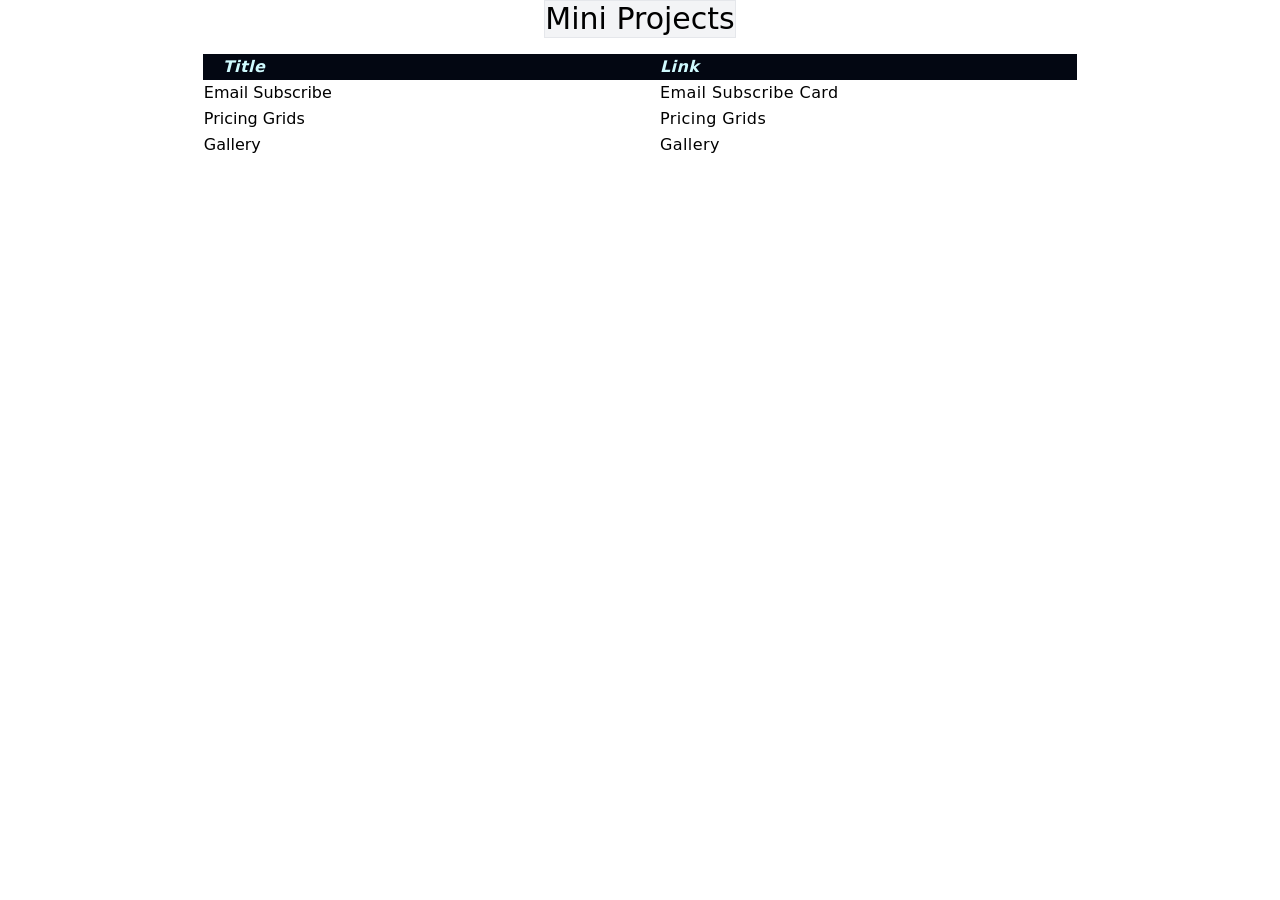
<file: index.html>
<!DOCTYPE html>
<html lang="en">
  <head>
    <meta charset="UTF-8" />
    <meta name="viewport" content="width=device-width, initial-scale=1.0" />
    <title>Mini projects</title>
    <link rel="stylesheet" href="./styles/output.css" />
    <link
      rel="shortcut icon"
      href="./assets/favicon-32x32.png"
      type="image/x-icon"
    />
  </head>

  <body class="bg-white">
    <h1>Mini Projects</h1>
    <main>
      <table class="home-table">
        <thead>
          <th class="home-th">Title</th>
          <th class="home-th">Link</th>
        </thead>
        <tr>
          <td>Email Subscribe</td>
          <td class="home-td">
            <a href="./html/subscribe.html">Email Subscribe Card</a>
          </td>
        </tr>
        <tr>
          <td>Pricing Grids</td>
          <td class="home-td">
            <a href="./html/pricing.html">Pricing Grids</a>
          </td>
        </tr>
        <tr>
          <td>Gallery</td>
          <td class="home-td">
            <a href="./html/gallery.html">Gallery</a>
          </td>
        </tr>
      </table>
    </main>
  </body>
</html>
</file>
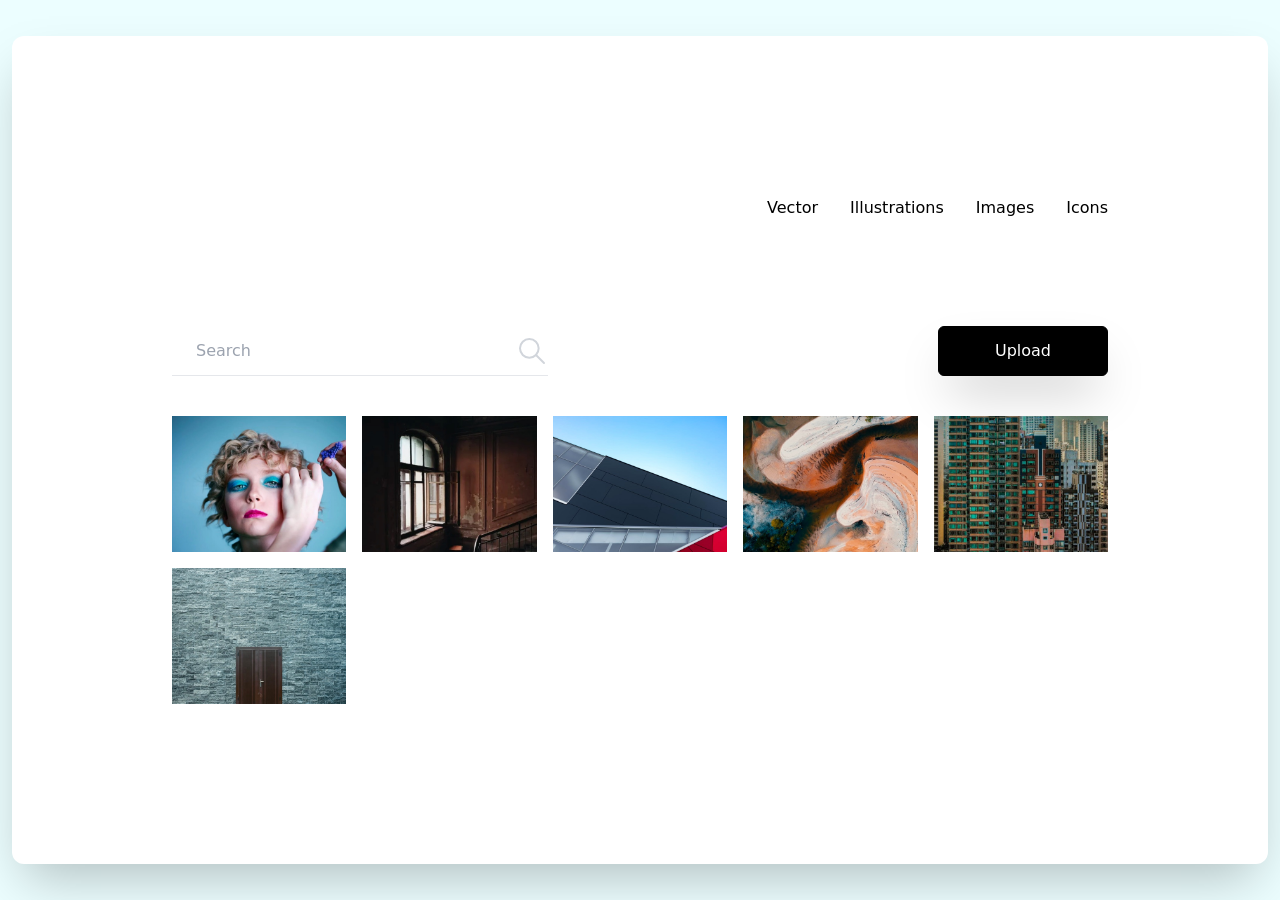
<file: html/gallery.html>
<!DOCTYPE html>
<html lang="en">
  <head>
    <meta charset="UTF-8" />
    <meta name="viewport" content="width=device-width, initial-scale=1.0" />
    <title>Gallery</title>
    <link rel="stylesheet" href="../styles/output.css" />
    <link
      rel="shortcut icon"
      href="../assets/favicon-32x32.png"
      type="image/x-icon"
    />
  </head>
  <body>
    <!-- Global container -->
    <div class="flex items-center justify-center min-h-screen bg-cyan-50">
      <!-- Card container -->
      <div class="bg-white p-6 m-3 space-y-10 shadow-2xl rounded-xl md:p-40">
        <!-- Menu container -->
        <div
          class="flex flex-col items-center justify-center space-y-3 md:flex-row md:space-y-0 md:space-x-8 md:mb-24 md:justify-end"
        >
          <!-- Menu Items -->
          <div class="group">
            <a href="#">Vector</a>
            <div
              class="mx-2 mt-2 duration-500 border-b-2 opacity-0 border-black group-hover:opacity-100"
            ></div>
          </div>
          <div class="group">
            <a href="#">Illustrations</a>
            <div
              class="mx-2 mt-2 duration-500 border-b-2 opacity-0 border-black group-hover:opacity-100"
            ></div>
          </div>
          <div class="group">
            <a href="#">Images</a>
            <div
              class="mx-2 mt-2 duration-500 border-b-2 opacity-0 border-black group-hover:opacity-100"
            ></div>
          </div>
          <div class="group">
            <a href="#">Icons</a>
            <div
              class="mx-2 mt-2 duration-500 border-b-2 opacity-0 border-black group-hover:opacity-100"
            ></div>
          </div>
        </div>
        <!-- Search container -->
        <div
          class="flex flex-col justify-between space-y-5 md:flex-row md:space-y-0"
        >
          <!-- input and SVG container -->
          <div class="flex justify-between border-b">
            <input
              type="text"
              class="ml-6 border-none md:w-80 placeholder:font-thin focus:outline-none"
              placeholder="Search"
            />
            <button>
              <svg
                xmlns="http://www.w3.org/2000/svg"
                class="w-8 text-gray-300 duration-200 hover:scale-110"
                viewBox="0 0 24 24"
                stroke-width="1.5"
                stroke="currentColor"
                fill="none"
                stroke-linecap="round"
                stroke-linejoin="round"
              >
                <path stroke="none" d="M0 0h24v24H0z" fill="none" />
                <circle cx="10" cy="10" r="7" />
                <line x1="21" y1="21" x2="15" y2="15" />
              </svg>
            </button>
          </div>
          <!-- upload button -->
          <button
            class="py-3 px-14 text lg font-normal text-white bg-black border border-black rounded-md shadow-2xl duration-200 hover:bg-white hover:text-black"
          >
            Upload
          </button>
        </div>
        <!-- Gallery Container -->
        <div class="grid gap-4 md:grid-cols-3 lg:grid-cols-4 xl:grid-cols-5">
          <!-- image 1 -->
          <div class="relative group">
            <img
              src="../assets/image-gallery/images/image1.jpg"
              alt=""
              class="w-72"
            />
            <div
              class="absolute bottom-0 right-0 left-0 p-2 px-4 text-white duration-500 bg-black opacity-0 group-hover:opacity-100 bg-opacity-40"
            >
              <div class="flex justify-between w-full">
                <div class="font-normal">
                  <p class="text-sm">Abstract Painting</p>
                  <p class="text-xs">245 likes - 34 shares</p>
                </div>
                <div class="flex items-center">
                  <img
                    src="../assets/image-gallery/images/bookmark.svg"
                    alt="bookmark"
                  />
                </div>
              </div>
            </div>
          </div>
          <!-- image 2 -->
          <div class="relative group">
            <img
              src="../assets/image-gallery/images/image2.jpg"
              alt=""
              class="w-72"
            />
            <div
              class="absolute bottom-0 right-0 left-0 p-2 px-4 text-white duration-500 bg-black opacity-0 group-hover:opacity-100 bg-opacity-30"
            >
              <div class="flex justify-between w-full">
                <div class="font-normal">
                  <p class="text-sm">Abstract Painting</p>
                  <p class="text-xs">245 likes - 34 shares</p>
                </div>
                <div class="flex items-center">
                  <img
                    src="../assets/image-gallery/images/bookmark.svg"
                    alt="bookmark"
                  />
                </div>
              </div>
            </div>
          </div>
          <!-- image 3 -->
          <div class="relative group">
            <img
              src="../assets/image-gallery/images/image3.jpg"
              alt=""
              class="w-72"
            />
            <div
              class="absolute bottom-0 right-0 left-0 p-2 px-4 text-white duration-500 bg-black opacity-0 group-hover:opacity-100 bg-opacity-40"
            >
              <div class="flex justify-between w-full">
                <div class="font-normal">
                  <p class="text-sm">Abstract Painting</p>
                  <p class="text-xs">245 likes - 34 shares</p>
                </div>
                <div class="flex items-center">
                  <img
                    src="../assets/image-gallery/images/bookmark.svg"
                    alt="bookmark"
                  />
                </div>
              </div>
            </div>
          </div>

          <!-- image 4 -->
          <div class="relative group">
            <img
              src="../assets/image-gallery/images/image4.jpg"
              alt=""
              class="w-72"
            />
            <div
              class="absolute bottom-0 right-0 left-0 p-2 px-4 text-white duration-500 bg-black opacity-0 group-hover:opacity-100 bg-opacity-40"
            >
              <div class="flex justify-between w-full">
                <div class="font-normal">
                  <p class="text-sm">Abstract Painting</p>
                  <p class="text-xs">245 likes - 34 shares</p>
                </div>
                <div class="flex items-center">
                  <img
                    src="../assets/image-gallery/images/bookmark.svg"
                    alt="bookmark"
                  />
                </div>
              </div>
            </div>
          </div>
          <!-- image 5 -->
          <div class="relative group">
            <img
              src="../assets/image-gallery/images/image5.jpg"
              alt=""
              class="w-72"
            />
            <div
              class="absolute bottom-0 right-0 left-0 p-2 px-4 text-white duration-500 bg-black opacity-0 group-hover:opacity-100 bg-opacity-40"
            >
              <div class="flex justify-between w-full">
                <div class="font-normal">
                  <p class="text-sm">Abstract Painting</p>
                  <p class="text-xs">245 likes - 34 shares</p>
                </div>
                <div class="flex items-center">
                  <img
                    src="../assets/image-gallery/images/bookmark.svg"
                    alt="bookmark"
                  />
                </div>
              </div>
            </div>
          </div>
          <!-- image 6 -->
          <div class="relative group">
            <img
              src="../assets/image-gallery/images/image6.jpg"
              alt=""
              class="w-72"
            />
            <div
              class="absolute bottom-0 right-0 left-0 p-2 px-4 text-white duration-500 bg-black opacity-0 group-hover:opacity-100 bg-opacity-40"
            >
              <div class="flex justify-between w-full">
                <div class="font-normal">
                  <p class="text-sm">Abstract Painting</p>
                  <p class="text-xs">245 likes - 34 shares</p>
                </div>
                <div class="flex items-center">
                  <img
                    src="../assets/image-gallery/images/bookmark.svg"
                    alt="bookmark"
                  />
                </div>
              </div>
            </div>
          </div>
        </div>
      </div>
    </div>
  </body>
</html>
</file>
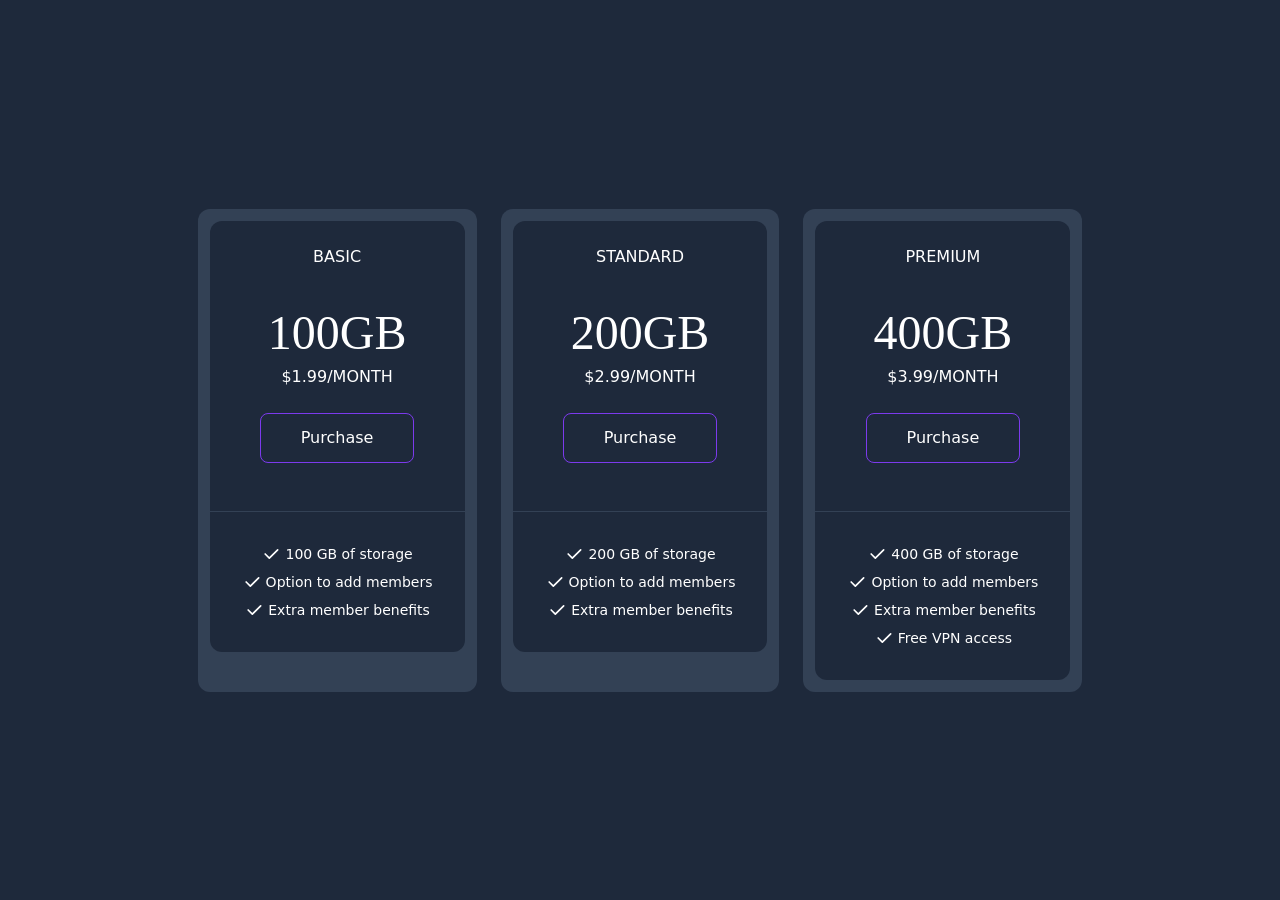
<file: html/pricing.html>
<!DOCTYPE html>
<html lang="en">
  <head>
    <meta charset="UTF-8" />
    <meta name="viewport" content="width=device-width, initial-scale=1.0" />
    <title>Mini projects</title>
    <link rel="stylesheet" href="../styles/output.css" />
    <link
      rel="shortcut icon"
      href="../assets/favicon-32x32.png"
      type="image/x-icon"
    />
  </head>

  <body>
    <div class="flex items-center justify-center min-h-screen bg-slate-800">
      <div
        class="flex flex-col my-6 space-y-6 md:space-y-0 md:space-x-6 md:flex-row md:my-0"
      >
        <!-- 100GB -->
        <div class="pricing-outline">
          <div class="p-6 mx-3 mt-3 rounded-t-xl bg-slate-800">
            <div class="text-center uppercase">Basic</div>
            <h2 class="mt-10 font-serif text-5xl text-center">100GB</h2>
            <div class="mt-2 text-center">$1.99/MONTH</div>
            <div class="flex justify-center">
              <a
                href=""
                class="inline-block px-10 py-3 my-6 text-center border border-violet-600 rounded-lg duration-200 hover:bg-violet-800"
                >Purchase</a
              >
            </div>
          </div>
          <!-- Border -->

          <div class="border-t border-slate-700"></div>
          <div class="p-8 mx-3 mb-3 rounded-b-xl bg-slate-800">
            <div class="flex flex-col space-y-2">
              <!-- Item 1 -->
              <div class="flex justify-center">
                <svg
                  xmlns="http://www.w3.org/2000/svg"
                  class="w-5 h-5"
                  viewBox="0 0 24 24"
                  stroke-width="2"
                  stroke="currentColor"
                  fill="none"
                  stroke-linecap="round"
                  stroke-linejoin="round"
                >
                  <path stroke="none" d="M0 0h24v24H0z" fill="none" />
                  <path d="M5 12l5 5l10 -10" />
                </svg>
                <span class="text-sm ml-1">100 GB of storage</span>
              </div>
              <!-- Item 2 -->
              <div class="flex justify-center">
                <svg
                  xmlns="http://www.w3.org/2000/svg"
                  class="w-5 h-5"
                  viewBox="0 0 24 24"
                  stroke-width="2"
                  stroke="currentColor"
                  fill="none"
                  stroke-linecap="round"
                  stroke-linejoin="round"
                >
                  <path stroke="none" d="M0 0h24v24H0z" fill="none" />
                  <path d="M5 12l5 5l10 -10" />
                </svg>
                <span class="text-sm ml-1">Option to add members</span>
              </div>
              <!-- Item 3 -->
              <div class="flex justify-center">
                <svg
                  xmlns="http://www.w3.org/2000/svg"
                  class="w-5 h-5"
                  viewBox="0 0 24 24"
                  stroke-width="2"
                  stroke="currentColor"
                  fill="none"
                  stroke-linecap="round"
                  stroke-linejoin="round"
                >
                  <path stroke="none" d="M0 0h24v24H0z" fill="none" />
                  <path d="M5 12l5 5l10 -10" />
                </svg>
                <span class="text-sm ml-1">Extra member benefits</span>
              </div>
            </div>
          </div>
        </div>
        <!-- 200GB -->
        <div class="pricing-outline">
          <div class="p-6 mx-3 mt-3 rounded-t-xl bg-slate-800">
            <div class="text-center uppercase">Standard</div>
            <h2 class="mt-10 font-serif text-5xl text-center">200GB</h2>
            <div class="mt-2 text-center">$2.99/MONTH</div>
            <div class="flex justify-center">
              <a
                href=""
                class="inline-block px-10 py-3 my-6 text-center border border-violet-600 rounded-lg duration-200 hover:bg-violet-800"
                >Purchase</a
              >
            </div>
          </div>
          <!-- Border -->

          <div class="border-t border-slate-700"></div>
          <div class="p-8 mx-3 mb-3 rounded-b-xl bg-slate-800">
            <div class="flex flex-col space-y-2">
              <!-- Item 1 -->
              <div class="flex justify-center">
                <svg
                  xmlns="http://www.w3.org/2000/svg"
                  class="w-5 h-5"
                  viewBox="0 0 24 24"
                  stroke-width="2"
                  stroke="currentColor"
                  fill="none"
                  stroke-linecap="round"
                  stroke-linejoin="round"
                >
                  <path stroke="none" d="M0 0h24v24H0z" fill="none" />
                  <path d="M5 12l5 5l10 -10" />
                </svg>
                <span class="text-sm ml-1">200 GB of storage</span>
              </div>
              <!-- Item 2 -->
              <div class="flex justify-center">
                <svg
                  xmlns="http://www.w3.org/2000/svg"
                  class="w-5 h-5"
                  viewBox="0 0 24 24"
                  stroke-width="2"
                  stroke="currentColor"
                  fill="none"
                  stroke-linecap="round"
                  stroke-linejoin="round"
                >
                  <path stroke="none" d="M0 0h24v24H0z" fill="none" />
                  <path d="M5 12l5 5l10 -10" />
                </svg>
                <span class="text-sm ml-1">Option to add members</span>
              </div>
              <!-- Item 3 -->
              <div class="flex justify-center">
                <svg
                  xmlns="http://www.w3.org/2000/svg"
                  class="w-5 h-5"
                  viewBox="0 0 24 24"
                  stroke-width="2"
                  stroke="currentColor"
                  fill="none"
                  stroke-linecap="round"
                  stroke-linejoin="round"
                >
                  <path stroke="none" d="M0 0h24v24H0z" fill="none" />
                  <path d="M5 12l5 5l10 -10" />
                </svg>
                <span class="text-sm ml-1">Extra member benefits</span>
              </div>
            </div>
          </div>
        </div>
        <!-- 300GB -->
        <div class="pricing-outline">
          <div class="p-6 mx-3 mt-3 rounded-t-xl bg-slate-800">
            <div class="text-center uppercase">Premium</div>
            <h2 class="mt-10 font-serif text-5xl text-center">400GB</h2>
            <div class="mt-2 text-center">$3.99/MONTH</div>
            <div class="flex justify-center">
              <a
                href=""
                class="inline-block px-10 py-3 my-6 text-center border border-violet-600 rounded-lg duration-200 hover:bg-violet-800"
                >Purchase</a
              >
            </div>
          </div>
          <!-- Border -->

          <div class="border-t border-slate-700"></div>
          <div class="p-8 mx-3 mb-3 rounded-b-xl bg-slate-800">
            <div class="flex flex-col space-y-2">
              <!-- Item 1 -->
              <div class="flex justify-center">
                <svg
                  xmlns="http://www.w3.org/2000/svg"
                  class="w-5 h-5"
                  viewBox="0 0 24 24"
                  stroke-width="2"
                  stroke="currentColor"
                  fill="none"
                  stroke-linecap="round"
                  stroke-linejoin="round"
                >
                  <path stroke="none" d="M0 0h24v24H0z" fill="none" />
                  <path d="M5 12l5 5l10 -10" />
                </svg>
                <span class="text-sm ml-1">400 GB of storage</span>
              </div>
              <!-- Item 2 -->
              <div class="flex justify-center">
                <svg
                  xmlns="http://www.w3.org/2000/svg"
                  class="w-5 h-5"
                  viewBox="0 0 24 24"
                  stroke-width="2"
                  stroke="currentColor"
                  fill="none"
                  stroke-linecap="round"
                  stroke-linejoin="round"
                >
                  <path stroke="none" d="M0 0h24v24H0z" fill="none" />
                  <path d="M5 12l5 5l10 -10" />
                </svg>
                <span class="text-sm ml-1">Option to add members</span>
              </div>
              <!-- Item 3 -->
              <div class="flex justify-center">
                <svg
                  xmlns="http://www.w3.org/2000/svg"
                  class="w-5 h-5"
                  viewBox="0 0 24 24"
                  stroke-width="2"
                  stroke="currentColor"
                  fill="none"
                  stroke-linecap="round"
                  stroke-linejoin="round"
                >
                  <path stroke="none" d="M0 0h24v24H0z" fill="none" />
                  <path d="M5 12l5 5l10 -10" />
                </svg>
                <span class="text-sm ml-1">Extra member benefits</span>
              </div>
              <!-- Item 1 -->
              <div class="flex justify-center">
                <svg
                  xmlns="http://www.w3.org/2000/svg"
                  class="w-5 h-5"
                  viewBox="0 0 24 24"
                  stroke-width="2"
                  stroke="currentColor"
                  fill="none"
                  stroke-linecap="round"
                  stroke-linejoin="round"
                >
                  <path stroke="none" d="M0 0h24v24H0z" fill="none" />
                  <path d="M5 12l5 5l10 -10" />
                </svg>
                <span class="text-sm ml-1">Free VPN access</span>
              </div>
            </div>
          </div>
        </div>
      </div>
    </div>
  </body>
</html>
</file>
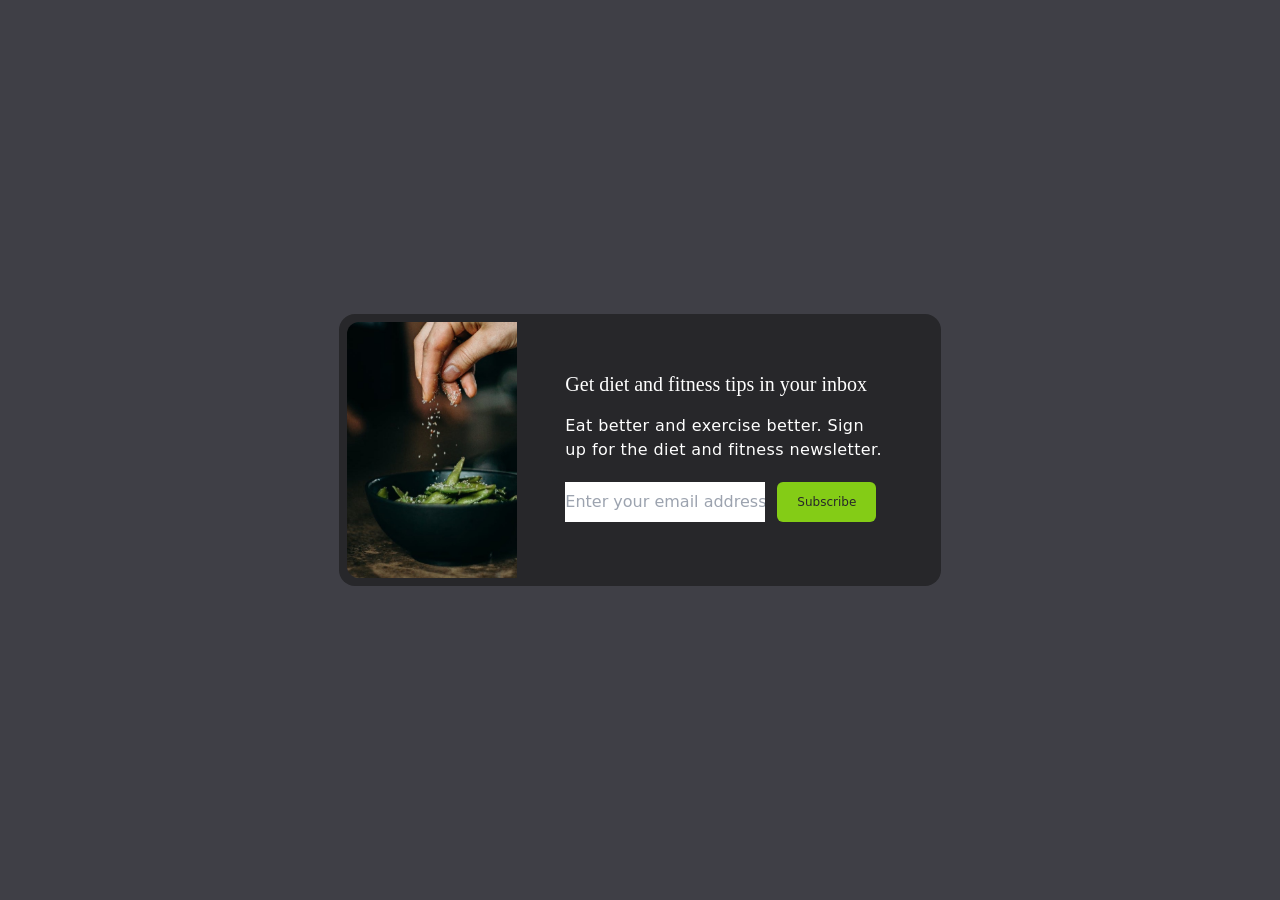
<file: html/subscribe.html>
<!DOCTYPE html>
<html lang="en">
  <head>
    <meta charset="UTF-8" />
    <meta name="viewport" content="width=device-width, initial-scale=1.0" />
    <title>Email subscribe</title>
    <link rel="stylesheet" href="../styles/output.css" />
    <link
      rel="shortcut icon"
      href="../assets/favicon-32x32.png"
      type="image/x-icon"
    />
  </head>
  <body>
    <!-- background container -->
    <div class="flex items-center justify-center h-screen bg-zinc-700">
      <!-- card-->
      <div
        class="bg-zinc-800 p-2 mx-6 rounded-2xl hover:scale-10 hover:rounded-xl duration-1000"
      >
        <!-- Flex container -->
        <div class="flex flex-col md:flex-row rounded-l-xl hover:hue-rotate-90">
          <!-- Image-->
          <img
            src="../assets/email-subscribe/images/image.jpg"
            alt=""
            class="subscribe-img"
          />
          <!-- Content -->
          <div class="p-6 md:p-12">
            <h2 class="subscribe-content">
              Get diet and fitness tips in your inbox
            </h2>
            <p
              class="max-w-xs my-4 text-xs-leading-5 tracking-wide text-center text-white md:text-left"
            >
              Eat better and exercise better. Sign up for the diet and fitness
              newsletter.
            </p>
            <div
              class="flex flex-col mt-5 space-y-4 md:space-x-3 md:flex-row md:space-y-0"
            >
              <input
                type="email"
                name=""
                placeholder="Enter your email address"
                class="subscribe-input"
              />
              <button
                class="px-5 py-3 text-xs rounded-md text-zinc-800 bg-lime-500 hover:bg-lime-700 hover:text-white duration-500"
              >
                Subscribe
              </button>
            </div>
          </div>
        </div>
      </div>
    </div>
  </body>
</html>
</file>
<file: styles/output.css>
/*
! tailwindcss v3.3.3 | MIT License | https://tailwindcss.com
*/

/*
1. Prevent padding and border from affecting element width. (https://github.com/mozdevs/cssremedy/issues/4)
2. Allow adding a border to an element by just adding a border-width. (https://github.com/tailwindcss/tailwindcss/pull/116)
*/

*,
::before,
::after {
  box-sizing: border-box;
  /* 1 */
  border-width: 0;
  /* 2 */
  border-style: solid;
  /* 2 */
  border-color: #e5e7eb;
  /* 2 */
}

::before,
::after {
  --tw-content: '';
}

/*
1. Use a consistent sensible line-height in all browsers.
2. Prevent adjustments of font size after orientation changes in iOS.
3. Use a more readable tab size.
4. Use the user's configured `sans` font-family by default.
5. Use the user's configured `sans` font-feature-settings by default.
6. Use the user's configured `sans` font-variation-settings by default.
*/

html {
  line-height: 1.5;
  /* 1 */
  -webkit-text-size-adjust: 100%;
  /* 2 */
  -moz-tab-size: 4;
  /* 3 */
  -o-tab-size: 4;
     tab-size: 4;
  /* 3 */
  font-family: ui-sans-serif, system-ui, -apple-system, BlinkMacSystemFont, "Segoe UI", Roboto, "Helvetica Neue", Arial, "Noto Sans", sans-serif, "Apple Color Emoji", "Segoe UI Emoji", "Segoe UI Symbol", "Noto Color Emoji";
  /* 4 */
  font-feature-settings: normal;
  /* 5 */
  font-variation-settings: normal;
  /* 6 */
}

/*
1. Remove the margin in all browsers.
2. Inherit line-height from `html` so users can set them as a class directly on the `html` element.
*/

body {
  margin: 0;
  /* 1 */
  line-height: inherit;
  /* 2 */
}

/*
1. Add the correct height in Firefox.
2. Correct the inheritance of border color in Firefox. (https://bugzilla.mozilla.org/show_bug.cgi?id=190655)
3. Ensure horizontal rules are visible by default.
*/

hr {
  height: 0;
  /* 1 */
  color: inherit;
  /* 2 */
  border-top-width: 1px;
  /* 3 */
}

/*
Add the correct text decoration in Chrome, Edge, and Safari.
*/

abbr:where([title]) {
  -webkit-text-decoration: underline dotted;
          text-decoration: underline dotted;
}

/*
Remove the default font size and weight for headings.
*/

h1,
h2,
h3,
h4,
h5,
h6 {
  font-size: inherit;
  font-weight: inherit;
}

/*
Reset links to optimize for opt-in styling instead of opt-out.
*/

a {
  color: inherit;
  text-decoration: inherit;
}

/*
Add the correct font weight in Edge and Safari.
*/

b,
strong {
  font-weight: bolder;
}

/*
1. Use the user's configured `mono` font family by default.
2. Correct the odd `em` font sizing in all browsers.
*/

code,
kbd,
samp,
pre {
  font-family: ui-monospace, SFMono-Regular, Menlo, Monaco, Consolas, "Liberation Mono", "Courier New", monospace;
  /* 1 */
  font-size: 1em;
  /* 2 */
}

/*
Add the correct font size in all browsers.
*/

small {
  font-size: 80%;
}

/*
Prevent `sub` and `sup` elements from affecting the line height in all browsers.
*/

sub,
sup {
  font-size: 75%;
  line-height: 0;
  position: relative;
  vertical-align: baseline;
}

sub {
  bottom: -0.25em;
}

sup {
  top: -0.5em;
}

/*
1. Remove text indentation from table contents in Chrome and Safari. (https://bugs.chromium.org/p/chromium/issues/detail?id=999088, https://bugs.webkit.org/show_bug.cgi?id=201297)
2. Correct table border color inheritance in all Chrome and Safari. (https://bugs.chromium.org/p/chromium/issues/detail?id=935729, https://bugs.webkit.org/show_bug.cgi?id=195016)
3. Remove gaps between table borders by default.
*/

table {
  text-indent: 0;
  /* 1 */
  border-color: inherit;
  /* 2 */
  border-collapse: collapse;
  /* 3 */
}

/*
1. Change the font styles in all browsers.
2. Remove the margin in Firefox and Safari.
3. Remove default padding in all browsers.
*/

button,
input,
optgroup,
select,
textarea {
  font-family: inherit;
  /* 1 */
  font-feature-settings: inherit;
  /* 1 */
  font-variation-settings: inherit;
  /* 1 */
  font-size: 100%;
  /* 1 */
  font-weight: inherit;
  /* 1 */
  line-height: inherit;
  /* 1 */
  color: inherit;
  /* 1 */
  margin: 0;
  /* 2 */
  padding: 0;
  /* 3 */
}

/*
Remove the inheritance of text transform in Edge and Firefox.
*/

button,
select {
  text-transform: none;
}

/*
1. Correct the inability to style clickable types in iOS and Safari.
2. Remove default button styles.
*/

button,
[type='button'],
[type='reset'],
[type='submit'] {
  -webkit-appearance: button;
  /* 1 */
  background-color: transparent;
  /* 2 */
  background-image: none;
  /* 2 */
}

/*
Use the modern Firefox focus style for all focusable elements.
*/

:-moz-focusring {
  outline: auto;
}

/*
Remove the additional `:invalid` styles in Firefox. (https://github.com/mozilla/gecko-dev/blob/2f9eacd9d3d995c937b4251a5557d95d494c9be1/layout/style/res/forms.css#L728-L737)
*/

:-moz-ui-invalid {
  box-shadow: none;
}

/*
Add the correct vertical alignment in Chrome and Firefox.
*/

progress {
  vertical-align: baseline;
}

/*
Correct the cursor style of increment and decrement buttons in Safari.
*/

::-webkit-inner-spin-button,
::-webkit-outer-spin-button {
  height: auto;
}

/*
1. Correct the odd appearance in Chrome and Safari.
2. Correct the outline style in Safari.
*/

[type='search'] {
  -webkit-appearance: textfield;
  /* 1 */
  outline-offset: -2px;
  /* 2 */
}

/*
Remove the inner padding in Chrome and Safari on macOS.
*/

::-webkit-search-decoration {
  -webkit-appearance: none;
}

/*
1. Correct the inability to style clickable types in iOS and Safari.
2. Change font properties to `inherit` in Safari.
*/

::-webkit-file-upload-button {
  -webkit-appearance: button;
  /* 1 */
  font: inherit;
  /* 2 */
}

/*
Add the correct display in Chrome and Safari.
*/

summary {
  display: list-item;
}

/*
Removes the default spacing and border for appropriate elements.
*/

blockquote,
dl,
dd,
h1,
h2,
h3,
h4,
h5,
h6,
hr,
figure,
p,
pre {
  margin: 0;
}

fieldset {
  margin: 0;
  padding: 0;
}

legend {
  padding: 0;
}

ol,
ul,
menu {
  list-style: none;
  margin: 0;
  padding: 0;
}

/*
Reset default styling for dialogs.
*/

dialog {
  padding: 0;
}

/*
Prevent resizing textareas horizontally by default.
*/

textarea {
  resize: vertical;
}

/*
1. Reset the default placeholder opacity in Firefox. (https://github.com/tailwindlabs/tailwindcss/issues/3300)
2. Set the default placeholder color to the user's configured gray 400 color.
*/

input::-moz-placeholder, textarea::-moz-placeholder {
  opacity: 1;
  /* 1 */
  color: #9ca3af;
  /* 2 */
}

input::placeholder,
textarea::placeholder {
  opacity: 1;
  /* 1 */
  color: #9ca3af;
  /* 2 */
}

/*
Set the default cursor for buttons.
*/

button,
[role="button"] {
  cursor: pointer;
}

/*
Make sure disabled buttons don't get the pointer cursor.
*/

:disabled {
  cursor: default;
}

/*
1. Make replaced elements `display: block` by default. (https://github.com/mozdevs/cssremedy/issues/14)
2. Add `vertical-align: middle` to align replaced elements more sensibly by default. (https://github.com/jensimmons/cssremedy/issues/14#issuecomment-634934210)
   This can trigger a poorly considered lint error in some tools but is included by design.
*/

img,
svg,
video,
canvas,
audio,
iframe,
embed,
object {
  display: block;
  /* 1 */
  vertical-align: middle;
  /* 2 */
}

/*
Constrain images and videos to the parent width and preserve their intrinsic aspect ratio. (https://github.com/mozdevs/cssremedy/issues/14)
*/

img,
video {
  max-width: 100%;
  height: auto;
}

/* Make elements with the HTML hidden attribute stay hidden by default */

[hidden] {
  display: none;
}

h1 {
  margin: auto;
  width: 12rem;
  border-width: 1px;
  --tw-bg-opacity: 1;
  background-color: rgb(243 244 246 / var(--tw-bg-opacity));
  text-align: center;
  font-size: 1.875rem;
  line-height: 2.25rem;
}

*, ::before, ::after {
  --tw-border-spacing-x: 0;
  --tw-border-spacing-y: 0;
  --tw-translate-x: 0;
  --tw-translate-y: 0;
  --tw-rotate: 0;
  --tw-skew-x: 0;
  --tw-skew-y: 0;
  --tw-scale-x: 1;
  --tw-scale-y: 1;
  --tw-pan-x:  ;
  --tw-pan-y:  ;
  --tw-pinch-zoom:  ;
  --tw-scroll-snap-strictness: proximity;
  --tw-gradient-from-position:  ;
  --tw-gradient-via-position:  ;
  --tw-gradient-to-position:  ;
  --tw-ordinal:  ;
  --tw-slashed-zero:  ;
  --tw-numeric-figure:  ;
  --tw-numeric-spacing:  ;
  --tw-numeric-fraction:  ;
  --tw-ring-inset:  ;
  --tw-ring-offset-width: 0px;
  --tw-ring-offset-color: #fff;
  --tw-ring-color: rgb(59 130 246 / 0.5);
  --tw-ring-offset-shadow: 0 0 #0000;
  --tw-ring-shadow: 0 0 #0000;
  --tw-shadow: 0 0 #0000;
  --tw-shadow-colored: 0 0 #0000;
  --tw-blur:  ;
  --tw-brightness:  ;
  --tw-contrast:  ;
  --tw-grayscale:  ;
  --tw-hue-rotate:  ;
  --tw-invert:  ;
  --tw-saturate:  ;
  --tw-sepia:  ;
  --tw-drop-shadow:  ;
  --tw-backdrop-blur:  ;
  --tw-backdrop-brightness:  ;
  --tw-backdrop-contrast:  ;
  --tw-backdrop-grayscale:  ;
  --tw-backdrop-hue-rotate:  ;
  --tw-backdrop-invert:  ;
  --tw-backdrop-opacity:  ;
  --tw-backdrop-saturate:  ;
  --tw-backdrop-sepia:  ;
}

::backdrop {
  --tw-border-spacing-x: 0;
  --tw-border-spacing-y: 0;
  --tw-translate-x: 0;
  --tw-translate-y: 0;
  --tw-rotate: 0;
  --tw-skew-x: 0;
  --tw-skew-y: 0;
  --tw-scale-x: 1;
  --tw-scale-y: 1;
  --tw-pan-x:  ;
  --tw-pan-y:  ;
  --tw-pinch-zoom:  ;
  --tw-scroll-snap-strictness: proximity;
  --tw-gradient-from-position:  ;
  --tw-gradient-via-position:  ;
  --tw-gradient-to-position:  ;
  --tw-ordinal:  ;
  --tw-slashed-zero:  ;
  --tw-numeric-figure:  ;
  --tw-numeric-spacing:  ;
  --tw-numeric-fraction:  ;
  --tw-ring-inset:  ;
  --tw-ring-offset-width: 0px;
  --tw-ring-offset-color: #fff;
  --tw-ring-color: rgb(59 130 246 / 0.5);
  --tw-ring-offset-shadow: 0 0 #0000;
  --tw-ring-shadow: 0 0 #0000;
  --tw-shadow: 0 0 #0000;
  --tw-shadow-colored: 0 0 #0000;
  --tw-blur:  ;
  --tw-brightness:  ;
  --tw-contrast:  ;
  --tw-grayscale:  ;
  --tw-hue-rotate:  ;
  --tw-invert:  ;
  --tw-saturate:  ;
  --tw-sepia:  ;
  --tw-drop-shadow:  ;
  --tw-backdrop-blur:  ;
  --tw-backdrop-brightness:  ;
  --tw-backdrop-contrast:  ;
  --tw-backdrop-grayscale:  ;
  --tw-backdrop-hue-rotate:  ;
  --tw-backdrop-invert:  ;
  --tw-backdrop-opacity:  ;
  --tw-backdrop-saturate:  ;
  --tw-backdrop-sepia:  ;
}

.container {
  width: 100%;
}

@media (min-width: 640px) {
  .container {
    max-width: 640px;
  }
}

@media (min-width: 768px) {
  .container {
    max-width: 768px;
  }
}

@media (min-width: 1024px) {
  .container {
    max-width: 1024px;
  }
}

@media (min-width: 1280px) {
  .container {
    max-width: 1280px;
  }
}

@media (min-width: 1536px) {
  .container {
    max-width: 1536px;
  }
}

.home-table {
  margin: auto;
  margin-top: 1rem;
  min-width: 50%;
  max-width: 100%;
}

.home-th {
  width: 25%;
  --tw-bg-opacity: 1;
  background-color: rgb(3 7 18 / var(--tw-bg-opacity));
  padding-left: 1.25rem;
  padding-right: 1.25rem;
  text-align: left;
  font-style: italic;
  letter-spacing: 0.025em;
  --tw-text-opacity: 1;
  color: rgb(207 250 254 / var(--tw-text-opacity));
}

.home-td {
  width: 25%;
  padding-left: 1.25rem;
  padding-right: 1.25rem;
  text-align: left;
  letter-spacing: 0.025em;
  --tw-text-opacity: 1;
  color: rgb(0 0 0 / var(--tw-text-opacity));
}

.home-td:hover {
  --tw-bg-opacity: 1;
  background-color: rgb(0 0 0 / var(--tw-bg-opacity));
  --tw-text-opacity: 1;
  color: rgb(207 250 254 / var(--tw-text-opacity));
}

.subscribe-img {
  transform: translate(var(--tw-translate-x), var(--tw-translate-y)) rotate(var(--tw-rotate)) skewX(var(--tw-skew-x)) skewY(var(--tw-skew-y)) scaleX(var(--tw-scale-x)) scaleY(var(--tw-scale-y));
  border-radius: 0.75rem;
}

@media (min-width: 768px) {
  .subscribe-img {
    height: 16rem;
    border-top-left-radius: 0.75rem;
    border-bottom-left-radius: 0.75rem;
    border-top-right-radius: 0px;
    border-bottom-right-radius: 0px;
  }
}

.subscribe-content {
  text-align: center;
  font-family: ui-serif, Georgia, Cambria, "Times New Roman", Times, serif;
  font-size: 1.25rem;
  line-height: 1.75rem;
  font-weight: 500;
  --tw-text-opacity: 1;
  color: rgb(255 255 255 / var(--tw-text-opacity));
}

@media (min-width: 768px) {
  .subscribe-content {
    text-align: left;
  }
}

.subscribe-input:hover {
  --tw-scale-x: 1.05;
  --tw-scale-y: 1.05;
  transform: translate(var(--tw-translate-x), var(--tw-translate-y)) rotate(var(--tw-rotate)) skewX(var(--tw-skew-x)) skewY(var(--tw-skew-y)) scaleX(var(--tw-scale-x)) scaleY(var(--tw-scale-y));
  --tw-bg-opacity: 1;
  background-color: rgb(107 114 128 / var(--tw-bg-opacity));
  text-align: left;
}

.pricing-outline {
  border-radius: 0.75rem;
  --tw-bg-opacity: 1;
  background-color: rgb(51 65 85 / var(--tw-bg-opacity));
  --tw-text-opacity: 1;
  color: rgb(255 255 255 / var(--tw-text-opacity));
}

.pricing-outline:hover {
  --tw-bg-opacity: 1;
  background-color: rgb(139 92 246 / var(--tw-bg-opacity));
}

.absolute {
  position: absolute;
}

.relative {
  position: relative;
}

.bottom-0 {
  bottom: 0px;
}

.left-0 {
  left: 0px;
}

.right-0 {
  right: 0px;
}

.m-3 {
  margin: 0.75rem;
}

.mx-2 {
  margin-left: 0.5rem;
  margin-right: 0.5rem;
}

.mx-3 {
  margin-left: 0.75rem;
  margin-right: 0.75rem;
}

.mx-6 {
  margin-left: 1.5rem;
  margin-right: 1.5rem;
}

.my-4 {
  margin-top: 1rem;
  margin-bottom: 1rem;
}

.my-6 {
  margin-top: 1.5rem;
  margin-bottom: 1.5rem;
}

.mb-3 {
  margin-bottom: 0.75rem;
}

.ml-1 {
  margin-left: 0.25rem;
}

.ml-6 {
  margin-left: 1.5rem;
}

.mt-10 {
  margin-top: 2.5rem;
}

.mt-2 {
  margin-top: 0.5rem;
}

.mt-3 {
  margin-top: 0.75rem;
}

.mt-5 {
  margin-top: 1.25rem;
}

.inline-block {
  display: inline-block;
}

.flex {
  display: flex;
}

.table {
  display: table;
}

.grid {
  display: grid;
}

.h-5 {
  height: 1.25rem;
}

.h-screen {
  height: 100vh;
}

.min-h-screen {
  min-height: 100vh;
}

.w-5 {
  width: 1.25rem;
}

.w-72 {
  width: 18rem;
}

.w-8 {
  width: 2rem;
}

.w-full {
  width: 100%;
}

.max-w-xs {
  max-width: 20rem;
}

.flex-col {
  flex-direction: column;
}

.items-center {
  align-items: center;
}

.justify-center {
  justify-content: center;
}

.justify-between {
  justify-content: space-between;
}

.gap-4 {
  gap: 1rem;
}

.space-y-10 > :not([hidden]) ~ :not([hidden]) {
  --tw-space-y-reverse: 0;
  margin-top: calc(2.5rem * calc(1 - var(--tw-space-y-reverse)));
  margin-bottom: calc(2.5rem * var(--tw-space-y-reverse));
}

.space-y-2 > :not([hidden]) ~ :not([hidden]) {
  --tw-space-y-reverse: 0;
  margin-top: calc(0.5rem * calc(1 - var(--tw-space-y-reverse)));
  margin-bottom: calc(0.5rem * var(--tw-space-y-reverse));
}

.space-y-3 > :not([hidden]) ~ :not([hidden]) {
  --tw-space-y-reverse: 0;
  margin-top: calc(0.75rem * calc(1 - var(--tw-space-y-reverse)));
  margin-bottom: calc(0.75rem * var(--tw-space-y-reverse));
}

.space-y-4 > :not([hidden]) ~ :not([hidden]) {
  --tw-space-y-reverse: 0;
  margin-top: calc(1rem * calc(1 - var(--tw-space-y-reverse)));
  margin-bottom: calc(1rem * var(--tw-space-y-reverse));
}

.space-y-5 > :not([hidden]) ~ :not([hidden]) {
  --tw-space-y-reverse: 0;
  margin-top: calc(1.25rem * calc(1 - var(--tw-space-y-reverse)));
  margin-bottom: calc(1.25rem * var(--tw-space-y-reverse));
}

.space-y-6 > :not([hidden]) ~ :not([hidden]) {
  --tw-space-y-reverse: 0;
  margin-top: calc(1.5rem * calc(1 - var(--tw-space-y-reverse)));
  margin-bottom: calc(1.5rem * var(--tw-space-y-reverse));
}

.rounded-2xl {
  border-radius: 1rem;
}

.rounded-lg {
  border-radius: 0.5rem;
}

.rounded-md {
  border-radius: 0.375rem;
}

.rounded-xl {
  border-radius: 0.75rem;
}

.rounded-b-xl {
  border-bottom-right-radius: 0.75rem;
  border-bottom-left-radius: 0.75rem;
}

.rounded-l-xl {
  border-top-left-radius: 0.75rem;
  border-bottom-left-radius: 0.75rem;
}

.rounded-t-xl {
  border-top-left-radius: 0.75rem;
  border-top-right-radius: 0.75rem;
}

.border {
  border-width: 1px;
}

.border-b {
  border-bottom-width: 1px;
}

.border-b-2 {
  border-bottom-width: 2px;
}

.border-t {
  border-top-width: 1px;
}

.border-none {
  border-style: none;
}

.border-black {
  --tw-border-opacity: 1;
  border-color: rgb(0 0 0 / var(--tw-border-opacity));
}

.border-slate-700 {
  --tw-border-opacity: 1;
  border-color: rgb(51 65 85 / var(--tw-border-opacity));
}

.border-violet-600 {
  --tw-border-opacity: 1;
  border-color: rgb(124 58 237 / var(--tw-border-opacity));
}

.bg-black {
  --tw-bg-opacity: 1;
  background-color: rgb(0 0 0 / var(--tw-bg-opacity));
}

.bg-cyan-50 {
  --tw-bg-opacity: 1;
  background-color: rgb(236 254 255 / var(--tw-bg-opacity));
}

.bg-lime-500 {
  --tw-bg-opacity: 1;
  background-color: rgb(132 204 22 / var(--tw-bg-opacity));
}

.bg-slate-700 {
  --tw-bg-opacity: 1;
  background-color: rgb(51 65 85 / var(--tw-bg-opacity));
}

.bg-slate-800 {
  --tw-bg-opacity: 1;
  background-color: rgb(30 41 59 / var(--tw-bg-opacity));
}

.bg-white {
  --tw-bg-opacity: 1;
  background-color: rgb(255 255 255 / var(--tw-bg-opacity));
}

.bg-zinc-700 {
  --tw-bg-opacity: 1;
  background-color: rgb(63 63 70 / var(--tw-bg-opacity));
}

.bg-zinc-800 {
  --tw-bg-opacity: 1;
  background-color: rgb(39 39 42 / var(--tw-bg-opacity));
}

.bg-opacity-30 {
  --tw-bg-opacity: 0.3;
}

.bg-opacity-40 {
  --tw-bg-opacity: 0.4;
}

.p-2 {
  padding: 0.5rem;
}

.p-6 {
  padding: 1.5rem;
}

.p-8 {
  padding: 2rem;
}

.px-10 {
  padding-left: 2.5rem;
  padding-right: 2.5rem;
}

.px-14 {
  padding-left: 3.5rem;
  padding-right: 3.5rem;
}

.px-4 {
  padding-left: 1rem;
  padding-right: 1rem;
}

.px-5 {
  padding-left: 1.25rem;
  padding-right: 1.25rem;
}

.py-3 {
  padding-top: 0.75rem;
  padding-bottom: 0.75rem;
}

.text-center {
  text-align: center;
}

.font-serif {
  font-family: ui-serif, Georgia, Cambria, "Times New Roman", Times, serif;
}

.text-5xl {
  font-size: 3rem;
  line-height: 1;
}

.text-sm {
  font-size: 0.875rem;
  line-height: 1.25rem;
}

.text-xs {
  font-size: 0.75rem;
  line-height: 1rem;
}

.font-normal {
  font-weight: 400;
}

.uppercase {
  text-transform: uppercase;
}

.tracking-wide {
  letter-spacing: 0.025em;
}

.text-gray-300 {
  --tw-text-opacity: 1;
  color: rgb(209 213 219 / var(--tw-text-opacity));
}

.text-white {
  --tw-text-opacity: 1;
  color: rgb(255 255 255 / var(--tw-text-opacity));
}

.text-zinc-800 {
  --tw-text-opacity: 1;
  color: rgb(39 39 42 / var(--tw-text-opacity));
}

.opacity-0 {
  opacity: 0;
}

.shadow-2xl {
  --tw-shadow: 0 25px 50px -12px rgb(0 0 0 / 0.25);
  --tw-shadow-colored: 0 25px 50px -12px var(--tw-shadow-color);
  box-shadow: var(--tw-ring-offset-shadow, 0 0 #0000), var(--tw-ring-shadow, 0 0 #0000), var(--tw-shadow);
}

.duration-1000 {
  transition-duration: 1000ms;
}

.duration-200 {
  transition-duration: 200ms;
}

.duration-500 {
  transition-duration: 500ms;
}

/*
examples of customization to be used as components
*/

.content-area {
  height: 32rem;
}

.placeholder\:font-thin::-moz-placeholder {
  font-weight: 100;
}

.placeholder\:font-thin::placeholder {
  font-weight: 100;
}

.hover\:scale-110:hover {
  --tw-scale-x: 1.1;
  --tw-scale-y: 1.1;
  transform: translate(var(--tw-translate-x), var(--tw-translate-y)) rotate(var(--tw-rotate)) skewX(var(--tw-skew-x)) skewY(var(--tw-skew-y)) scaleX(var(--tw-scale-x)) scaleY(var(--tw-scale-y));
}

.hover\:rounded-xl:hover {
  border-radius: 0.75rem;
}

.hover\:bg-lime-700:hover {
  --tw-bg-opacity: 1;
  background-color: rgb(77 124 15 / var(--tw-bg-opacity));
}

.hover\:bg-violet-800:hover {
  --tw-bg-opacity: 1;
  background-color: rgb(91 33 182 / var(--tw-bg-opacity));
}

.hover\:bg-white:hover {
  --tw-bg-opacity: 1;
  background-color: rgb(255 255 255 / var(--tw-bg-opacity));
}

.hover\:text-black:hover {
  --tw-text-opacity: 1;
  color: rgb(0 0 0 / var(--tw-text-opacity));
}

.hover\:text-white:hover {
  --tw-text-opacity: 1;
  color: rgb(255 255 255 / var(--tw-text-opacity));
}

.hover\:hue-rotate-90:hover {
  --tw-hue-rotate: hue-rotate(90deg);
  filter: var(--tw-blur) var(--tw-brightness) var(--tw-contrast) var(--tw-grayscale) var(--tw-hue-rotate) var(--tw-invert) var(--tw-saturate) var(--tw-sepia) var(--tw-drop-shadow);
}

.focus\:outline-none:focus {
  outline: 2px solid transparent;
  outline-offset: 2px;
}

.group:hover .group-hover\:opacity-100 {
  opacity: 1;
}

@media (min-width: 768px) {
  .md\:my-0 {
    margin-top: 0px;
    margin-bottom: 0px;
  }

  .md\:mb-24 {
    margin-bottom: 6rem;
  }

  .md\:w-80 {
    width: 20rem;
  }

  .md\:grid-cols-3 {
    grid-template-columns: repeat(3, minmax(0, 1fr));
  }

  .md\:flex-row {
    flex-direction: row;
  }

  .md\:justify-end {
    justify-content: flex-end;
  }

  .md\:space-x-3 > :not([hidden]) ~ :not([hidden]) {
    --tw-space-x-reverse: 0;
    margin-right: calc(0.75rem * var(--tw-space-x-reverse));
    margin-left: calc(0.75rem * calc(1 - var(--tw-space-x-reverse)));
  }

  .md\:space-x-6 > :not([hidden]) ~ :not([hidden]) {
    --tw-space-x-reverse: 0;
    margin-right: calc(1.5rem * var(--tw-space-x-reverse));
    margin-left: calc(1.5rem * calc(1 - var(--tw-space-x-reverse)));
  }

  .md\:space-x-8 > :not([hidden]) ~ :not([hidden]) {
    --tw-space-x-reverse: 0;
    margin-right: calc(2rem * var(--tw-space-x-reverse));
    margin-left: calc(2rem * calc(1 - var(--tw-space-x-reverse)));
  }

  .md\:space-y-0 > :not([hidden]) ~ :not([hidden]) {
    --tw-space-y-reverse: 0;
    margin-top: calc(0px * calc(1 - var(--tw-space-y-reverse)));
    margin-bottom: calc(0px * var(--tw-space-y-reverse));
  }

  .md\:p-12 {
    padding: 3rem;
  }

  .md\:p-40 {
    padding: 10rem;
  }

  .md\:text-left {
    text-align: left;
  }
}

@media (min-width: 1024px) {
  .lg\:grid-cols-4 {
    grid-template-columns: repeat(4, minmax(0, 1fr));
  }
}

@media (min-width: 1280px) {
  .xl\:grid-cols-5 {
    grid-template-columns: repeat(5, minmax(0, 1fr));
  }
}
</file>
